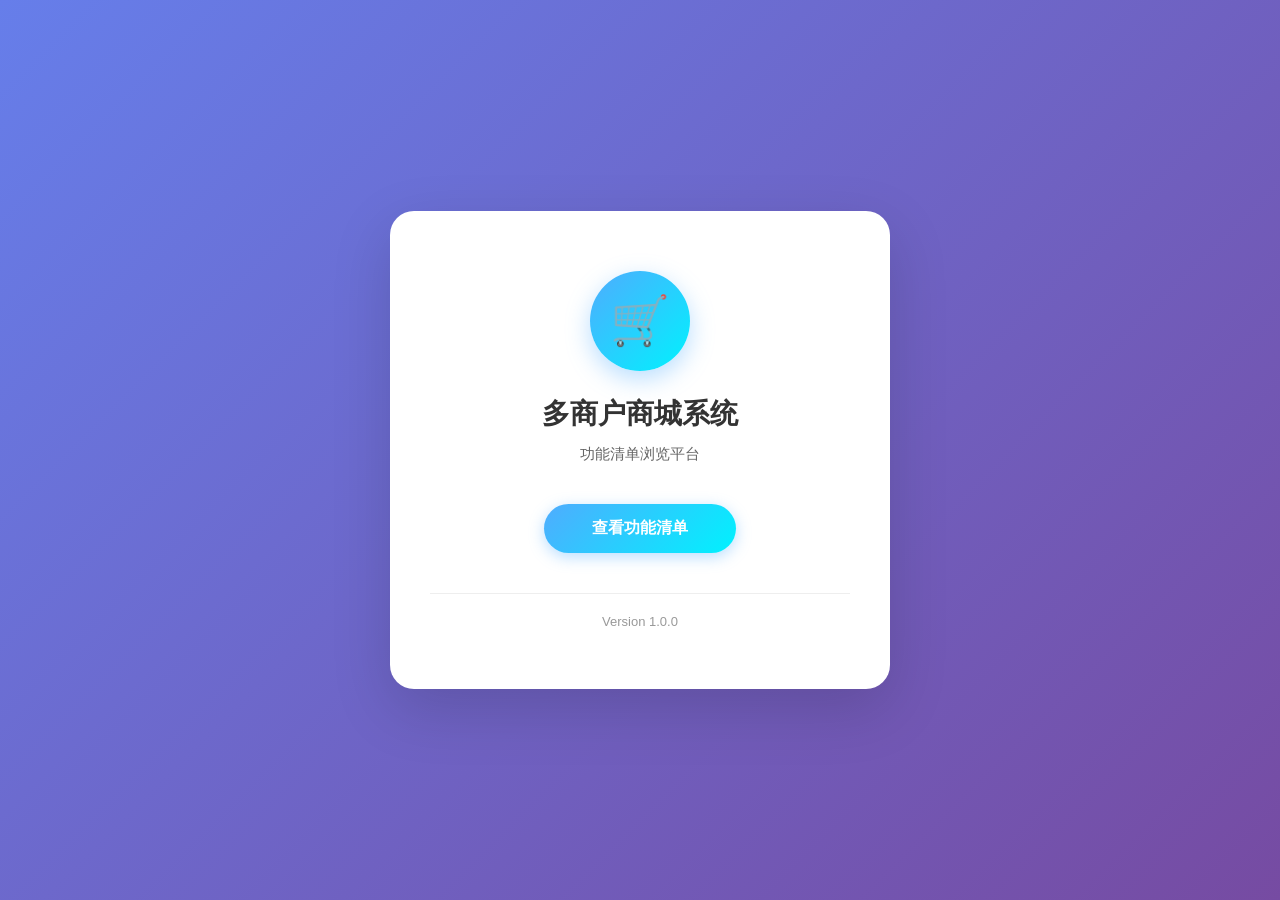
<file: index.html>
<!DOCTYPE html>
<html lang="zh-CN">
<head>
    <meta charset="UTF-8">
    <meta name="viewport" content="width=device-width, initial-scale=1.0">
    <title>多商户商城系统</title>
    <style>
        * {
            margin: 0;
            padding: 0;
            box-sizing: border-box;
        }

        body {
            font-family: -apple-system, BlinkMacSystemFont, 'Segoe UI', Roboto, 'Helvetica Neue', Arial, sans-serif;
            background: linear-gradient(135deg, #667eea 0%, #764ba2 100%);
            min-height: 100vh;
            display: flex;
            align-items: center;
            justify-content: center;
            padding: 20px;
        }

        .container {
            text-align: center;
            background: #fff;
            border-radius: 24px;
            padding: 60px 40px;
            box-shadow: 0 20px 60px rgba(0, 0, 0, 0.15);
            max-width: 500px;
            width: 100%;
        }

        .logo {
            width: 100px;
            height: 100px;
            margin: 0 auto 24px;
            background: linear-gradient(135deg, #4facfe 0%, #00f2fe 100%);
            border-radius: 50%;
            display: flex;
            align-items: center;
            justify-content: center;
            font-size: 48px;
            box-shadow: 0 8px 24px rgba(79, 172, 254, 0.4);
        }

        h1 {
            font-size: 28px;
            font-weight: 700;
            color: #333;
            margin-bottom: 12px;
        }

        .subtitle {
            font-size: 15px;
            color: #666;
            margin-bottom: 40px;
        }

        .btn {
            display: inline-block;
            padding: 14px 48px;
            font-size: 16px;
            font-weight: 600;
            color: #fff;
            background: linear-gradient(135deg, #4facfe 0%, #00f2fe 100%);
            border-radius: 30px;
            text-decoration: none;
            transition: all 0.3s ease;
            box-shadow: 0 4px 15px rgba(79, 172, 254, 0.4);
        }

        .btn:hover {
            transform: translateY(-2px);
            box-shadow: 0 6px 20px rgba(79, 172, 254, 0.5);
        }

        .btn:active {
            transform: translateY(0);
        }

        .footer {
            margin-top: 40px;
            padding-top: 20px;
            border-top: 1px solid #eee;
            font-size: 13px;
            color: #999;
        }
    </style>
</head>
<body>
    <div class="container">
        <div class="logo">🛒</div>
        <h1>多商户商城系统</h1>
        <p class="subtitle">功能清单浏览平台</p>
        <a href="feature-list.html" class="btn">查看功能清单</a>
        <div class="footer">
            <p>Version 1.0.0</p>
        </div>
    </div>
</body>
</html>
</file>
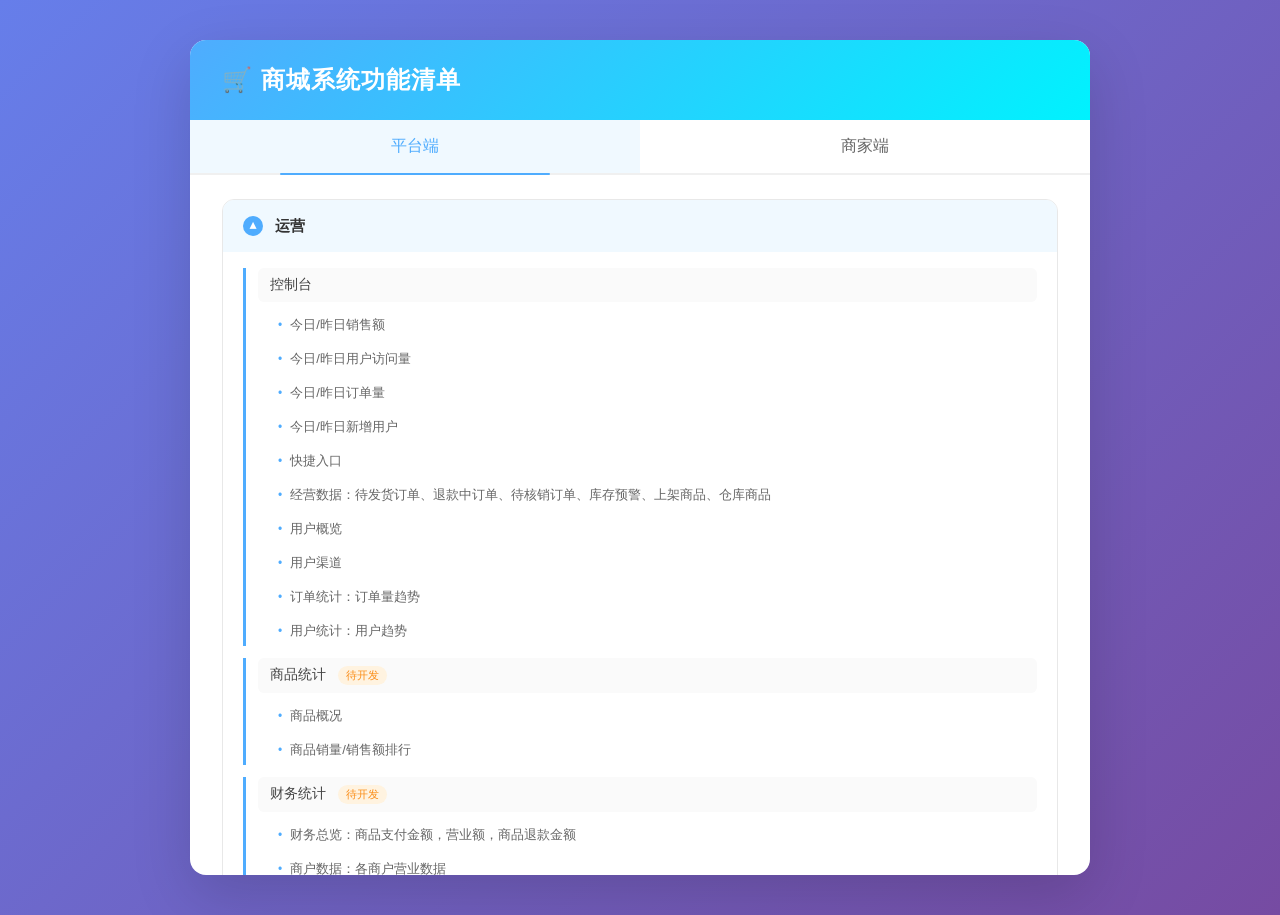
<file: feature-list.html>
<!DOCTYPE html>
<html lang="zh-CN">
<head>
    <meta charset="UTF-8">
    <meta name="viewport" content="width=device-width, initial-scale=1.0">
    <title>商城系统功能清单</title>
    <style>
        * {
            margin: 0;
            padding: 0;
            box-sizing: border-box;
        }

        body {
            font-family: -apple-system, BlinkMacSystemFont, 'Segoe UI', Roboto, 'Helvetica Neue', Arial, sans-serif;
            background: linear-gradient(135deg, #667eea 0%, #764ba2 100%);
            min-height: 100vh;
            padding: 40px 20px;
        }

        .container {
            max-width: 900px;
            margin: 0 auto;
            background: #fff;
            border-radius: 16px;
            box-shadow: 0 20px 60px rgba(0, 0, 0, 0.15);
            overflow: hidden;
        }

        .header {
            padding: 24px 32px;
            background: linear-gradient(135deg, #4facfe 0%, #00f2fe 100%);
            color: #fff;
        }

        .header h1 {
            font-size: 24px;
            font-weight: 600;
            letter-spacing: 1px;
        }

        .tabs {
            display: flex;
            border-bottom: 2px solid #f0f0f0;
        }

        .tab {
            flex: 1;
            padding: 16px;
            text-align: center;
            font-size: 16px;
            font-weight: 500;
            color: #666;
            cursor: pointer;
            transition: all 0.3s ease;
            position: relative;
        }

        .tab:hover {
            color: #4facfe;
            background: #f8fcff;
        }

        .tab.active {
            color: #4facfe;
            background: #f0f9ff;
        }

        .tab.active::after {
            content: '';
            position: absolute;
            bottom: -2px;
            left: 20%;
            right: 20%;
            height: 2px;
            background: #4facfe;
            border-radius: 1px;
        }

        .content {
            padding: 24px 32px;
            max-height: calc(100vh - 200px);
            overflow-y: auto;
        }

        .feature-group {
            margin-bottom: 16px;
            border-radius: 12px;
            overflow: hidden;
            border: 1px solid #e8e8e8;
            transition: all 0.3s ease;
        }

        .feature-group:hover {
            border-color: #d0d0d0;
            box-shadow: 0 2px 8px rgba(0, 0, 0, 0.06);
        }

        .group-header {
            display: flex;
            align-items: center;
            padding: 16px 20px;
            background: #fafafa;
            cursor: pointer;
            transition: all 0.2s ease;
        }

        .group-header:hover {
            background: #f5f5f5;
        }

        .group-header.expanded {
            background: #f0f9ff;
        }

        .expand-icon {
            width: 20px;
            height: 20px;
            border-radius: 50%;
            background: #4facfe;
            color: #fff;
            display: flex;
            align-items: center;
            justify-content: center;
            font-size: 12px;
            margin-right: 12px;
            transition: transform 0.3s ease;
            flex-shrink: 0;
        }

        .group-header.expanded .expand-icon {
            transform: rotate(180deg);
        }

        .group-title {
            font-size: 15px;
            font-weight: 600;
            color: #333;
        }

        .group-content {
            padding: 0 20px;
            background: #fff;
            overflow: hidden;
            transition: all 0.3s ease;
            max-height: 0;
        }

        .group-content.expanded {
            max-height: 1000px;
            padding: 16px 20px;
        }

        .sub-group {
            margin-bottom: 12px;
            border-left: 3px solid #4facfe;
            padding-left: 12px;
        }

        .sub-group:last-child {
            margin-bottom: 0;
        }

        .sub-title {
            font-size: 14px;
            font-weight: 500;
            color: #444;
            margin-bottom: 8px;
            padding: 8px 12px;
            background: #fafafa;
            border-radius: 6px;
        }

        .feature-list {
            list-style: none;
            padding-left: 8px;
        }

        .feature-item {
            font-size: 13px;
            color: #666;
            padding: 6px 12px;
            margin-bottom: 4px;
            border-radius: 4px;
            transition: all 0.15s ease;
        }

        .feature-item:last-child {
            margin-bottom: 0;
        }

        .feature-item:hover {
            background: #f5f5f5;
            color: #333;
        }

        .feature-item::before {
            content: '•';
            color: #4facfe;
            margin-right: 8px;
            font-size: 12px;
        }

        .badge {
            display: inline-block;
            padding: 2px 8px;
            font-size: 11px;
            font-weight: 500;
            border-radius: 10px;
            margin-left: 8px;
        }

        .badge-pending {
            background: #fff3e0;
            color: #fa8c16;
        }

        .badge-disabled {
            background: #f5f5f5;
            color: #999;
        }

        @media (max-width: 600px) {
            body {
                padding: 20px 10px;
            }

            .header h1 {
                font-size: 20px;
            }

            .content {
                padding: 16px 20px;
            }

            .group-header {
                padding: 14px 16px;
            }

            .sub-title {
                font-size: 13px;
            }

            .feature-item {
                font-size: 12px;
            }
        }
    </style>
</head>
<body>
    <div class="container">
        <div class="header">
            <h1>🛒 商城系统功能清单</h1>
        </div>
        
        <div class="tabs">
            <div class="tab active" data-tab="platform">平台端</div>
            <div class="tab" data-tab="merchant">商家端</div>
        </div>

        <div class="content">
            <div id="platform-content" class="tab-content">
                <div class="feature-group">
                    <div class="group-header" data-group="op">
                        <span class="expand-icon">▼</span>
                        <span class="group-title">运营</span>
                    </div>
                    <div class="group-content" id="op-content">
                        <div class="sub-group">
                            <div class="sub-title">控制台</div>
                            <ul class="feature-list">
                                <li class="feature-item">今日/昨日销售额</li>
                                <li class="feature-item">今日/昨日用户访问量</li>
                                <li class="feature-item">今日/昨日订单量</li>
                                <li class="feature-item">今日/昨日新增用户</li>
                                <li class="feature-item">快捷入口</li>
                                <li class="feature-item">经营数据：待发货订单、退款中订单、待核销订单、库存预警、上架商品、仓库商品</li>
                                <li class="feature-item">用户概览</li>
                                <li class="feature-item">用户渠道</li>
                                <li class="feature-item">订单统计：订单量趋势</li>
                                <li class="feature-item">用户统计：用户趋势</li>
                            </ul>
                        </div>
                        <div class="sub-group">
                            <div class="sub-title">商品统计 <span class="badge badge-pending">待开发</span></div>
                            <ul class="feature-list">
                                <li class="feature-item">商品概况</li>
                                <li class="feature-item">商品销量/销售额排行</li>
                            </ul>
                        </div>
                        <div class="sub-group">
                            <div class="sub-title">财务统计 <span class="badge badge-pending">待开发</span></div>
                            <ul class="feature-list">
                                <li class="feature-item">财务总览：商品支付金额，营业额，商品退款金额</li>
                                <li class="feature-item">商户数据：各商户营业数据</li>
                                <li class="feature-item">销售商品明细</li>
                            </ul>
                        </div>
                    </div>
                </div>

                <div class="feature-group">
                    <div class="group-header" data-group="goods">
                        <span class="expand-icon">▼</span>
                        <span class="group-title">商品</span>
                    </div>
                    <div class="group-content" id="goods-content">
                        <div class="sub-group">
                            <div class="sub-title">商品管理</div>
                            <ul class="feature-list">
                                <li class="feature-item">商品分类筛选/搜索</li>
                                <li class="feature-item">商品状态筛选：出售中、仓库中、已售罄、警戒库存、回收站</li>
                                <li class="feature-item">批量导出</li>
                                <li class="feature-item">商品列表</li>
                            </ul>
                        </div>
                        <div class="sub-group">
                            <div class="sub-title">商品分类</div>
                            <ul class="feature-list">
                                <li class="feature-item">搜索/筛选</li>
                                <li class="feature-item">添加商品分类</li>
                                <li class="feature-item">分类列表</li>
                                <li class="feature-item">增删改查</li>
                            </ul>
                        </div>
                        <div class="sub-group">
                            <div class="sub-title">商品规格</div>
                            <ul class="feature-list">
                                <li class="feature-item">添加商品规格</li>
                                <li class="feature-item">批量删除</li>
                                <li class="feature-item">增删改查</li>
                            </ul>
                        </div>
                        <div class="sub-group">
                            <div class="sub-title">商品评论</div>
                            <ul class="feature-list">
                                <li class="feature-item">搜索/筛选</li>
                                <li class="feature-item">添加虚拟评论</li>
                                <li class="feature-item">商品评论列表</li>
                            </ul>
                        </div>
                    </div>
                </div>

                <div class="feature-group">
                    <div class="group-header" data-group="order">
                        <span class="expand-icon">▼</span>
                        <span class="group-title">订单</span>
                    </div>
                    <div class="group-content" id="order-content">
                        <div class="sub-group">
                            <div class="sub-title">订单管理</div>
                            <ul class="feature-list">
                                <li class="feature-item">搜索/筛选</li>
                                <li class="feature-item">订单状态分类</li>
                                <li class="feature-item">订单批量导出</li>
                                <li class="feature-item">订单列表</li>
                            </ul>
                        </div>
                    </div>
                </div>

                <div class="feature-group">
                    <div class="group-header" data-group="user">
                        <span class="expand-icon">▼</span>
                        <span class="group-title">用户</span>
                    </div>
                    <div class="group-content" id="user-content">
                        <div class="sub-group">
                            <div class="sub-title">用户管理</div>
                            <ul class="feature-list">
                                <li class="feature-item">搜索/筛选</li>
                                <li class="feature-item">用户分类</li>
                                <li class="feature-item">发放优惠券</li>
                                <li class="feature-item">批量设置分组</li>
                                <li class="feature-item">批量设置标签</li>
                                <li class="feature-item">用户列表</li>
                            </ul>
                        </div>
                        <div class="sub-group">
                            <div class="sub-title">用户标签</div>
                            <ul class="feature-list">
                                <li class="feature-item">增删改查</li>
                                <li class="feature-item">用户标签列表</li>
                            </ul>
                        </div>
                        <div class="sub-group">
                            <div class="sub-title">用户等级</div>
                            <ul class="feature-list">
                                <li class="feature-item">增删改查</li>
                                <li class="feature-item">用户等级设置</li>
                            </ul>
                        </div>
                        <div class="sub-group">
                            <div class="sub-title">用户分组</div>
                            <ul class="feature-list">
                                <li class="feature-item">增删改查</li>
                                <li class="feature-item">用户分组列表</li>
                            </ul>
                        </div>
                    </div>
                </div>

                <div class="feature-group">
                    <div class="group-header" data-group="content">
                        <span class="expand-icon">▼</span>
                        <span class="group-title">内容</span>
                    </div>
                    <div class="group-content" id="content-content">
                        <div class="sub-group">
                            <div class="sub-title">文章分类</div>
                            <ul class="feature-list">
                                <li class="feature-item">增删改查</li>
                                <li class="feature-item">文章分类列表</li>
                            </ul>
                        </div>
                        <div class="sub-group">
                            <div class="sub-title">文章管理</div>
                            <ul class="feature-list">
                                <li class="feature-item">搜索/筛选</li>
                                <li class="feature-item">添加文章</li>
                                <li class="feature-item">文章列表</li>
                            </ul>
                        </div>
                    </div>
                </div>

                <div class="feature-group">
                    <div class="group-header" data-group="app">
                        <span class="expand-icon">▼</span>
                        <span class="group-title">应用</span>
                    </div>
                    <div class="group-content" id="app-content">
                        <div class="sub-group">
                            <div class="sub-title">公众号</div>
                            <ul class="feature-list">
                                <li class="feature-item">自动回复</li>
                                <li class="feature-item">公众号菜单</li>
                            </ul>
                        </div>
                    </div>
                </div>

                <div class="feature-group">
                    <div class="group-header" data-group="marketing">
                        <span class="expand-icon">▼</span>
                        <span class="group-title">营销</span>
                    </div>
                    <div class="group-content" id="marketing-content">
                        <div class="sub-group">
                            <div class="sub-title">积分</div>
                            <ul class="feature-list">
                                <li class="feature-item">积分配置</li>
                                <li class="feature-item">积分日志</li>
                            </ul>
                        </div>
                        <div class="sub-group">
                            <div class="sub-title">秒杀管理</div>
                            <ul class="feature-list">
                                <li class="feature-item">秒杀活动配置</li>
                                <li class="feature-item">秒杀商品管理</li>
                            </ul>
                        </div>
                        <div class="sub-group">
                            <div class="sub-title">砍价管理</div>
                            <ul class="feature-list">
                                <li class="feature-item">砍价商品配置</li>
                                <li class="feature-item">砍价列表</li>
                            </ul>
                        </div>
                        <div class="sub-group">
                            <div class="sub-title">拼团管理</div>
                            <ul class="feature-list">
                                <li class="feature-item">拼团商品配置</li>
                                <li class="feature-item">拼团列表</li>
                            </ul>
                        </div>
                        <div class="sub-group">
                            <div class="sub-title">优惠券</div>
                            <ul class="feature-list">
                                <li class="feature-item">优惠券配置</li>
                                <li class="feature-item">领取记录</li>
                            </ul>
                        </div>
                        <div class="sub-group">
                            <div class="sub-title">氛围图</div>
                            <ul class="feature-list">
                                <li class="feature-item">氛围图活动配置</li>
                                <li class="feature-item">氛围活动列表</li>
                            </ul>
                        </div>
                        <div class="sub-group">
                            <div class="sub-title">活动边框</div>
                            <ul class="feature-list">
                                <li class="feature-item">活动边框配置</li>
                                <li class="feature-item">活动边框列表</li>
                            </ul>
                        </div>
                    </div>
                </div>

                <div class="feature-group">
                    <div class="group-header" data-group="distribution">
                        <span class="expand-icon">▼</span>
                        <span class="group-title">分销</span>
                    </div>
                    <div class="group-content" id="distribution-content">
                        <ul class="feature-list">
                            <li class="feature-item">分销方案配置</li>
                            <li class="feature-item">分销员管理</li>
                        </ul>
                    </div>
                </div>

                <div class="feature-group">
                    <div class="group-header" data-group="finance-p">
                        <span class="expand-icon">▼</span>
                        <span class="group-title">财务 <span class="badge badge-disabled">暂不适用</span></span>
                    </div>
                    <div class="group-content" id="finance-p-content">
                        <ul class="feature-list">
                            <li class="feature-item">暂不适用于目前的分账模式</li>
                        </ul>
                    </div>
                </div>

                <div class="feature-group">
                    <div class="group-header" data-group="decoration">
                        <span class="expand-icon">▼</span>
                        <span class="group-title">装修</span>
                    </div>
                    <div class="group-content" id="decoration-content">
                        <div class="sub-group">
                            <div class="sub-title">首页装修</div>
                            <ul class="feature-list">
                                <li class="feature-item">商城首页装修</li>
                                <li class="feature-item">自定义页面装修</li>
                            </ul>
                        </div>
                        <div class="sub-group">
                            <div class="sub-title">一键换色</div>
                            <ul class="feature-list">
                                <li class="feature-item">一键调整小程序色调</li>
                            </ul>
                        </div>
                        <div class="sub-group">
                            <div class="sub-title">页面设计</div>
                            <ul class="feature-list">
                                <li class="feature-item">小程序底部菜单配置</li>
                                <li class="feature-item">小程序个人中心配置</li>
                            </ul>
                        </div>
                    </div>
                </div>

                <div class="feature-group">
                    <div class="group-header" data-group="merchant-p">
                        <span class="expand-icon">▼</span>
                        <span class="group-title">商户</span>
                    </div>
                    <div class="group-content" id="merchant-p-content">
                        <div class="sub-group">
                            <div class="sub-title">商家列表</div>
                            <ul class="feature-list">
                                <li class="feature-item">商家数据列表</li>
                                <li class="feature-item">添加商家</li>
                            </ul>
                        </div>
                        <div class="sub-group">
                            <div class="sub-title">入驻审核</div>
                            <ul class="feature-list">
                                <li class="feature-item">商家入驻申请管理</li>
                            </ul>
                        </div>
                        <div class="sub-group">
                            <div class="sub-title">进件管理</div>
                            <ul class="feature-list">
                                <li class="feature-item">商户接入支付进件管理</li>
                            </ul>
                        </div>
                    </div>
                </div>

                <div class="feature-group">
                    <div class="group-header" data-group="settings-p">
                        <span class="expand-icon">▼</span>
                        <span class="group-title">设置</span>
                    </div>
                    <div class="group-content" id="settings-p-content">
                        <div class="sub-group">
                            <div class="sub-title">系统设置</div>
                            <ul class="feature-list">
                                <li class="feature-item">商城配置：警戒库存、退货理由等</li>
                                <li class="feature-item">PC管理后台配置</li>
                                <li class="feature-item">应用配置</li>
                            </ul>
                        </div>
                        <div class="sub-group">
                            <div class="sub-title">管理权限</div>
                            <ul class="feature-list">
                                <li class="feature-item">角色管理：配置角色及权限</li>
                                <li class="feature-item">管理员列表：配置管理员</li>
                                <li class="feature-item">权限规则：菜单数据配置</li>
                            </ul>
                        </div>
                        <div class="sub-group">
                            <div class="sub-title">消息通知</div>
                            <ul class="feature-list">
                                <li class="feature-item">通知会员：小程序通知模板配置</li>
                                <li class="feature-item">通知平台：管理员接收消息配置</li>
                            </ul>
                        </div>
                    </div>
                </div>

                <div class="feature-group">
                    <div class="group-header" data-group="maintenance-p">
                        <span class="expand-icon">▼</span>
                        <span class="group-title">维护</span>
                    </div>
                    <div class="group-content" id="maintenance-p-content">
                        <div class="sub-group">
                            <div class="sub-title">开发配置</div>
                        </div>
                        <div class="sub-group">
                            <div class="sub-title">物流设置</div>
                        </div>
                        <div class="sub-group">
                            <div class="sub-title">定时任务管理</div>
                        </div>
                        <div class="sub-group">
                            <div class="sub-title">素材管理</div>
                            <ul class="feature-list">
                                <li class="feature-item">素材分类</li>
                                <li class="feature-item">图片/视频</li>
                                <li class="feature-item">批量上传</li>
                                <li class="feature-item">图片裁剪</li>
                            </ul>
                        </div>
                    </div>
                </div>
            </div>

            <div id="merchant-content" class="tab-content" style="display: none;">
                <div class="feature-group">
                    <div class="group-header" data-group="op-m">
                        <span class="expand-icon">▼</span>
                        <span class="group-title">运营</span>
                    </div>
                    <div class="group-content" id="op-m-content">
                        <div class="sub-group">
                            <div class="sub-title">仪表盘</div>
                            <ul class="feature-list">
                                <li class="feature-item">今日/昨日销售额</li>
                                <li class="feature-item">今日/昨日用户访问量</li>
                                <li class="feature-item">今日/昨日订单量</li>
                                <li class="feature-item">快捷入口</li>
                                <li class="feature-item">经营数据：待发货订单、退款中订单、待核销订单、库存预警、上架商品、仓库商品</li>
                                <li class="feature-item">订单统计：订单量趋势</li>
                            </ul>
                        </div>
                        <div class="sub-group">
                            <div class="sub-title">商品统计 <span class="badge badge-pending">待开发</span></div>
                            <ul class="feature-list">
                                <li class="feature-item">商品概况</li>
                                <li class="feature-item">商品销量/销售额排行</li>
                            </ul>
                        </div>
                        <div class="sub-group">
                            <div class="sub-title">财务统计 <span class="badge badge-pending">待开发</span></div>
                            <ul class="feature-list">
                                <li class="feature-item">财务总览：商品支付金额，营业额，商品退款金额</li>
                                <li class="feature-item">销售商品明细</li>
                            </ul>
                        </div>
                    </div>
                </div>

                <div class="feature-group">
                    <div class="group-header" data-group="goods-m">
                        <span class="expand-icon">▼</span>
                        <span class="group-title">商品</span>
                    </div>
                    <div class="group-content" id="goods-m-content">
                        <div class="sub-group">
                            <div class="sub-title">商品管理</div>
                            <ul class="feature-list">
                                <li class="feature-item">商品分类筛选/搜索</li>
                                <li class="feature-item">商品状态筛选：出售中、仓库中、已售罄、警戒库存、回收站</li>
                                <li class="feature-item">添加商品</li>
                                <li class="feature-item">批量导出</li>
                                <li class="feature-item">商品列表</li>
                            </ul>
                        </div>
                        <div class="sub-group">
                            <div class="sub-title">商品分类</div>
                            <ul class="feature-list">
                                <li class="feature-item">搜索/筛选</li>
                                <li class="feature-item">添加商品分类</li>
                                <li class="feature-item">分类列表</li>
                                <li class="feature-item">增删改查</li>
                            </ul>
                        </div>
                        <div class="sub-group">
                            <div class="sub-title">商品规格</div>
                            <ul class="feature-list">
                                <li class="feature-item">添加商品规格</li>
                                <li class="feature-item">批量删除</li>
                                <li class="feature-item">增删改查</li>
                            </ul>
                        </div>
                        <div class="sub-group">
                            <div class="sub-title">商品评论</div>
                            <ul class="feature-list">
                                <li class="feature-item">搜索/筛选</li>
                                <li class="feature-item">添加虚拟评论</li>
                                <li class="feature-item">商品评论列表</li>
                            </ul>
                        </div>
                    </div>
                </div>

                <div class="feature-group">
                    <div class="group-header" data-group="order-m">
                        <span class="expand-icon">▼</span>
                        <span class="group-title">订单</span>
                    </div>
                    <div class="group-content" id="order-m-content">
                        <div class="sub-group">
                            <div class="sub-title">订单管理</div>
                            <ul class="feature-list">
                                <li class="feature-item">搜索/筛选</li>
                                <li class="feature-item">订单状态分类</li>
                                <li class="feature-item">订单批量导出</li>
                                <li class="feature-item">订单列表</li>
                            </ul>
                        </div>
                    </div>
                </div>

                <div class="feature-group">
                    <div class="group-header" data-group="marketing-m">
                        <span class="expand-icon">▼</span>
                        <span class="group-title">营销</span>
                    </div>
                    <div class="group-content" id="marketing-m-content">
                        <div class="sub-group">
                            <div class="sub-title">积分</div>
                            <ul class="feature-list">
                                <li class="feature-item">积分配置</li>
                                <li class="feature-item">积分日志</li>
                            </ul>
                        </div>
                        <div class="sub-group">
                            <div class="sub-title">秒杀管理</div>
                            <ul class="feature-list">
                                <li class="feature-item">秒杀活动配置</li>
                                <li class="feature-item">秒杀商品管理</li>
                            </ul>
                        </div>
                        <div class="sub-group">
                            <div class="sub-title">砍价管理</div>
                            <ul class="feature-list">
                                <li class="feature-item">砍价商品配置</li>
                                <li class="feature-item">砍价列表</li>
                            </ul>
                        </div>
                        <div class="sub-group">
                            <div class="sub-title">拼团管理</div>
                            <ul class="feature-list">
                                <li class="feature-item">拼团商品配置</li>
                                <li class="feature-item">拼团列表</li>
                            </ul>
                        </div>
                        <div class="sub-group">
                            <div class="sub-title">优惠券</div>
                            <ul class="feature-list">
                                <li class="feature-item">优惠券配置</li>
                                <li class="feature-item">领取记录</li>
                            </ul>
                        </div>
                        <div class="sub-group">
                            <div class="sub-title">氛围图</div>
                            <ul class="feature-list">
                                <li class="feature-item">氛围图活动配置</li>
                                <li class="feature-item">氛围活动列表</li>
                            </ul>
                        </div>
                        <div class="sub-group">
                            <div class="sub-title">活动边框</div>
                            <ul class="feature-list">
                                <li class="feature-item">活动边框配置</li>
                                <li class="feature-item">活动边框列表</li>
                            </ul>
                        </div>
                    </div>
                </div>

                <div class="feature-group">
                    <div class="group-header" data-group="finance-m">
                        <span class="expand-icon">▼</span>
                        <span class="group-title">财务 <span class="badge badge-disabled">暂不适用</span></span>
                    </div>
                    <div class="group-content" id="finance-m-content">
                        <ul class="feature-list">
                            <li class="feature-item">暂不适用于目前的分账模式</li>
                        </ul>
                    </div>
                </div>

                <div class="feature-group">
                    <div class="group-header" data-group="settings-m">
                        <span class="expand-icon">▼</span>
                        <span class="group-title">设置</span>
                    </div>
                    <div class="group-content" id="settings-m-content">
                        <div class="sub-group">
                            <div class="sub-title">发货设置</div>
                            <ul class="feature-list">
                                <li class="feature-item">核销员管理</li>
                                <li class="feature-item">核销订单列表</li>
                                <li class="feature-item">提货点管理</li>
                            </ul>
                        </div>
                        <div class="sub-group">
                            <div class="sub-title">运费模板</div>
                            <ul class="feature-list">
                                <li class="feature-item">增删改查</li>
                                <li class="feature-item">运费模板列表</li>
                            </ul>
                        </div>
                    </div>
                </div>

                <div class="feature-group">
                    <div class="group-header" data-group="maintenance-m">
                        <span class="expand-icon">▼</span>
                        <span class="group-title">维护</span>
                    </div>
                    <div class="group-content" id="maintenance-m-content">
                        <div class="sub-group">
                            <div class="sub-title">素材管理</div>
                            <ul class="feature-list">
                                <li class="feature-item">素材分类</li>
                                <li class="feature-item">图片/视频</li>
                                <li class="feature-item">批量上传</li>
                                <li class="feature-item">图片裁剪</li>
                            </ul>
                        </div>
                    </div>
                </div>
            </div>
        </div>
    </div>

    <script>
        document.addEventListener('DOMContentLoaded', function() {
            const tabs = document.querySelectorAll('.tab');
            const tabContents = document.querySelectorAll('.tab-content');
            
            tabs.forEach(tab => {
                tab.addEventListener('click', function() {
                    const targetTab = this.dataset.tab;
                    
                    tabs.forEach(t => t.classList.remove('active'));
                    this.classList.add('active');
                    
                    tabContents.forEach(content => {
                        content.style.display = 'none';
                    });
                    
                    document.getElementById(targetTab + '-content').style.display = 'block';
                });
            });
            
            const groupHeaders = document.querySelectorAll('.group-header');
            
            groupHeaders.forEach(header => {
                header.addEventListener('click', function() {
                    const groupId = this.dataset.group;
                    const content = document.getElementById(groupId + '-content');
                    
                    this.classList.toggle('expanded');
                    content.classList.toggle('expanded');
                });
            });
            
            const firstGroup = document.querySelector('.group-header');
            if (firstGroup) {
                firstGroup.click();
            }
        });
    </script>
</body>
</html>
</file>
